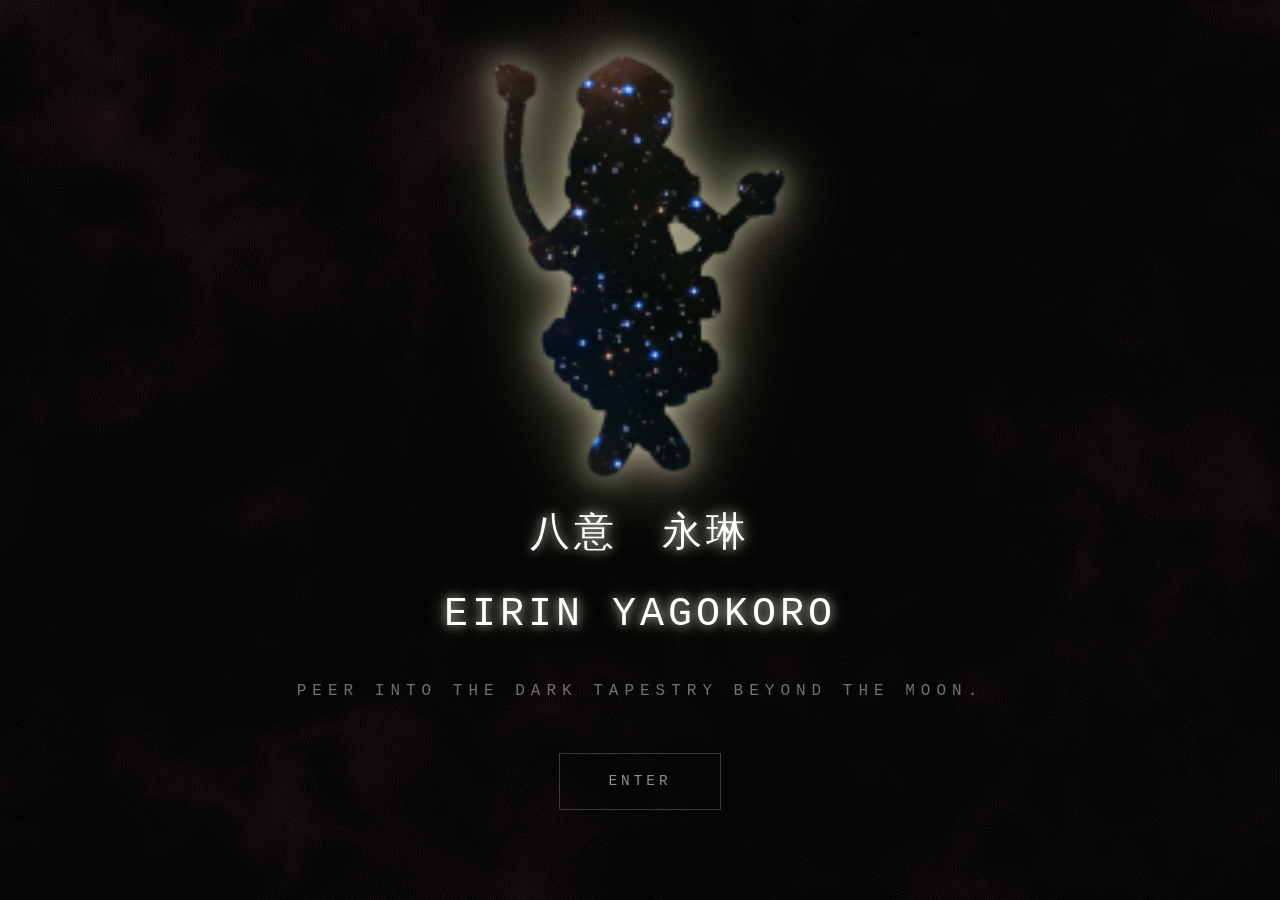
<file: index.html>
<!DOCTYPE html>
<html lang="en">

<head>
    <meta charset="UTF-8">
    <meta name="viewport" content="width=device-width, initial-scale=1.0">
    <title>ʏ̴'̴ᴀ̴ɪ̸'̵ɴ̴ɢ̶'̴ɴ̸ɢ̶ᴀ̴ʜ̵ ̶ʜ̸'̴ᴇ̴ᴇ̴-̶ʟ̷'̴ɢ̵ᴇ̷ʙ̷ ̴</title>
    <link rel="stylesheet" href="css/style.css">
</head>

<body>
    <main>
        <audio id="audio-genjoh" src="assets/genjoh.mp3" autoplay preload="auto" loop></audio>
        <audio id="audio-login" src="assets/login.mp3" autoplay preload="auto"></audio>
        
        <div class="cover-container">
            <img src="assets/eirin-banner.png" alt="Eirin Yagokoro" class="banner-image">
            <h1 style="margin-bottom: 0;">八意　永琳</h1>
            <h1 style="margin-top: 0;">Eirin Yagokoro</h1>
            <p class="subtitle">Peer into the Dark Tapestry beyond the Moon.</p>
            <a href="pages/general.html" class="enter-btn">Enter</a>
        </div>
    </main>

    <script>
        document.addEventListener('DOMContentLoaded', function() {
            var audioGenjoh = document.getElementById('audio-genjoh');
            var audioLogin = document.getElementById('audio-login');
            var coverContainer = document.querySelector('.cover-container');

            audioGenjoh.loop = true;

            setTimeout(function() {
                coverContainer.classList.add('fade-in');
            }, 1000);
        });
    </script>
</body>

</html>
</file>
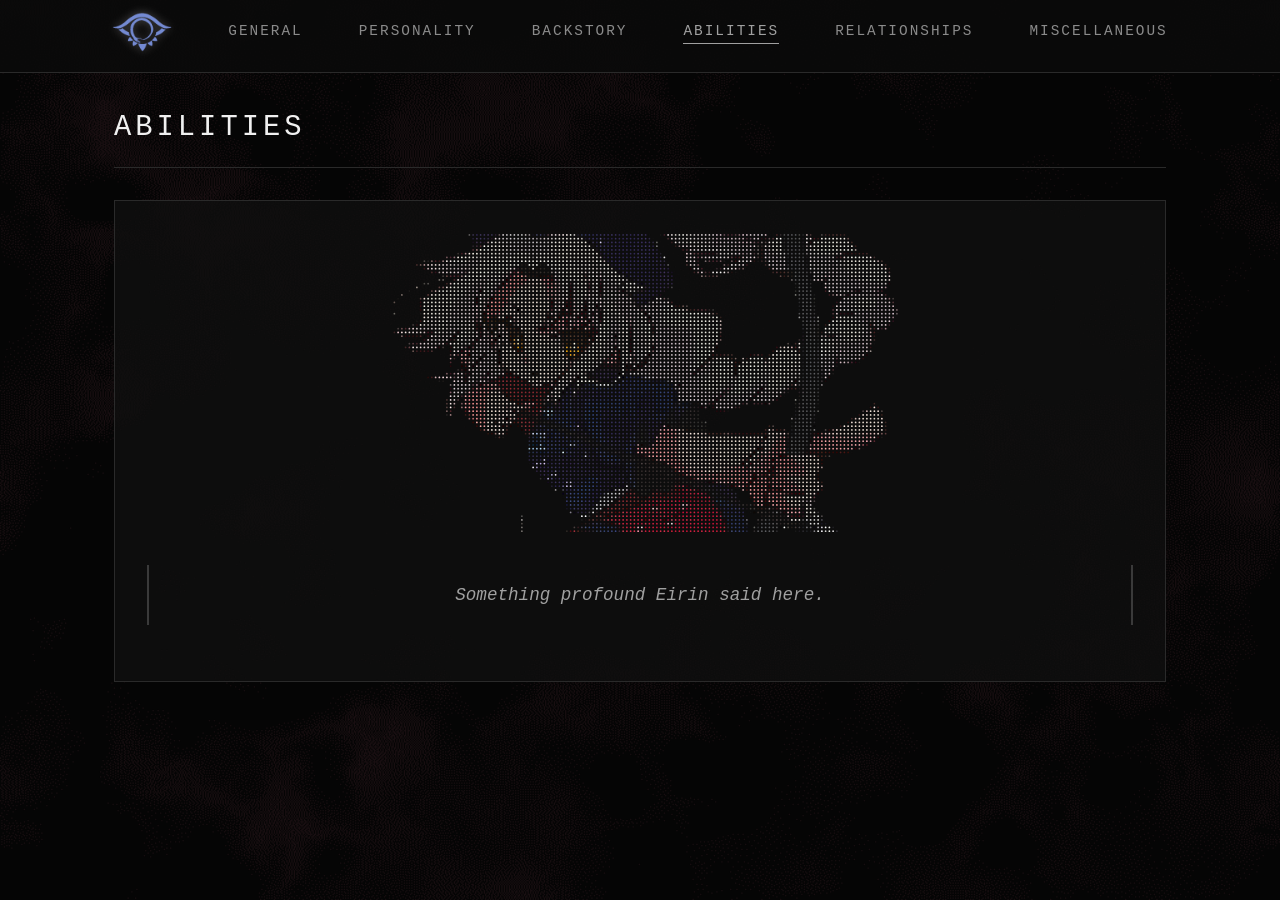
<file: pages/abilities.html>
<!DOCTYPE html>
<html lang="en">

<head>
    <meta charset="UTF-8">
    <meta name="viewport" content="width=device-width, initial-scale=1.0">
    <title>Abilities - ʏ̴'̴ᴀ̴ɪ̸'̵ɴ̴ɢ̶'̴ɴ̸ɢ̶ᴀ̴ʜ̵ ̶ʜ̸'̴ᴇ̴ᴇ̴-̶ʟ̷'̴ɢ̵ᴇ̷ʙ̷ ̴</title>
    <link rel="stylesheet" href="../css/style.css">
</head>

<body>
    <div class="sidebar-overlay"></div>
    <nav>
        <a href="../" class="nav-brand-mobile"><img src="../assets/omni01.gif" alt="Brand"></a>
        <div class="hamburger">
            <span></span>
            <span></span>
            <span></span>
        </div>
        <ul>
            <li><a href="../" class="nav-brand"><img src="../assets/omni01.gif" alt="Brand"></a></li>
            <li><a href="general.html">General</a></li>
            <li><a href="personality.html">Personality</a></li>
            <li><a href="backstory.html">Backstory</a></li>
            <li><a href="abilities.html" class="active">Abilities</a></li>
            <li><a href="relationships.html">Relationships</a></li>
            <li><a href="miscellaneous.html">Miscellaneous</a></li>
        </ul>
    </nav>
    <main>
        <h1>Abilities</h1>
        <div class="container">
            <img src="../assets/dot-matrix-eirin-abilities.svg" alt="Eirin Yagokoro preparing an arrow with her bow"
                class="page-banner">
            <blockquote class="character-quote">
                Something profound Eirin said here.
            </blockquote>
        </div>
    </main>
    <script src="../js/main.js"></script>
</body>

</html>
</file>
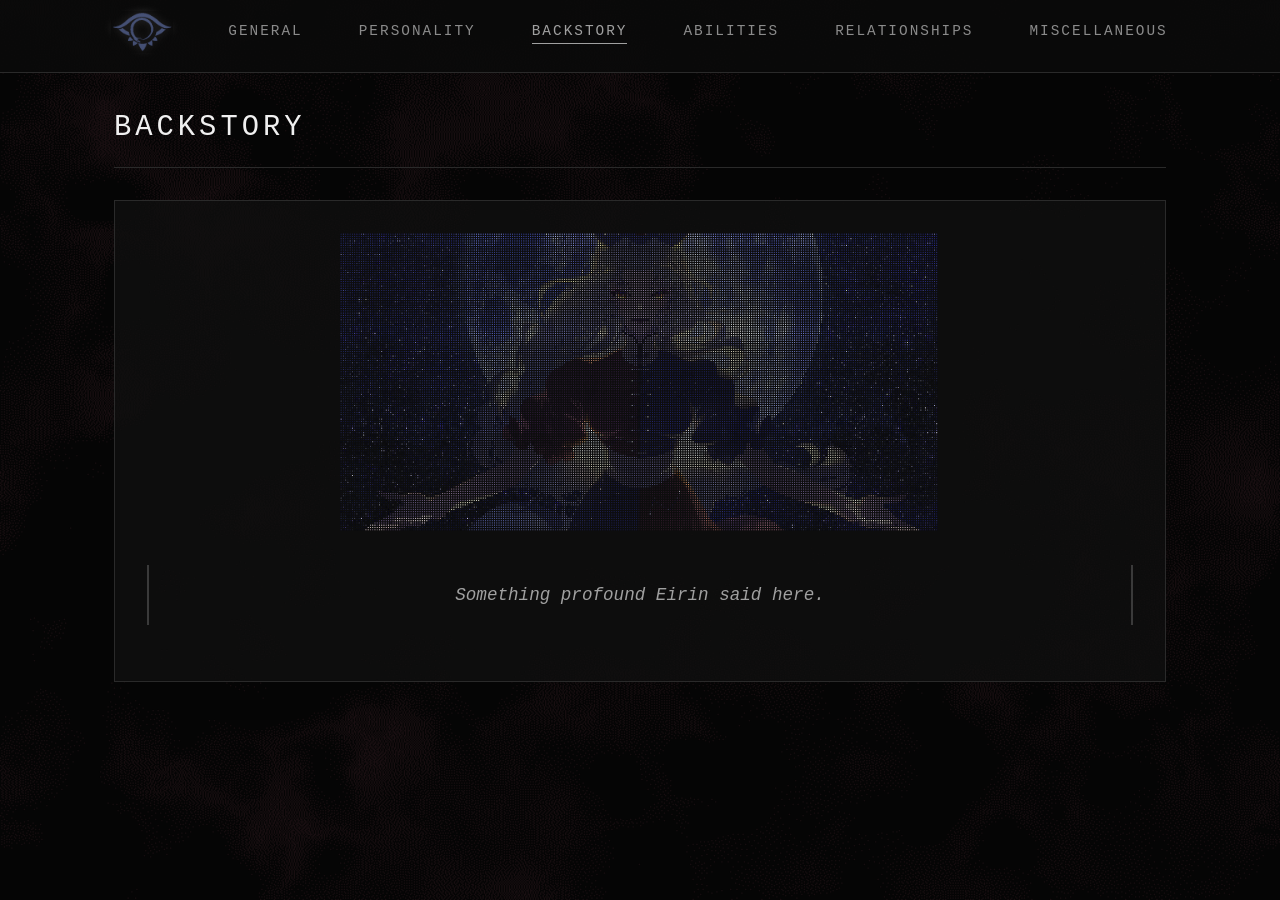
<file: pages/backstory.html>
<!DOCTYPE html>
<html lang="en">

<head>
    <meta charset="UTF-8">
    <meta name="viewport" content="width=device-width, initial-scale=1.0">
    <title>Backstory - ʏ̴'̴ᴀ̴ɪ̸'̵ɴ̴ɢ̶'̴ɴ̸ɢ̶ᴀ̴ʜ̵ ̶ʜ̸'̴ᴇ̴ᴇ̴-̶ʟ̷'̴ɢ̵ᴇ̷ʙ̷ ̴</title>
    <link rel="stylesheet" href="../css/style.css">
</head>

<body>
    <div class="sidebar-overlay"></div>
    <nav>
        <a href="../" class="nav-brand-mobile"><img src="../assets/omni01.gif" alt="Brand"></a>
        <div class="hamburger">
            <span></span>
            <span></span>
            <span></span>
        </div>
        <ul>
            <li><a href="../" class="nav-brand"><img src="../assets/omni01.gif" alt="Brand"></a></li>
            <li><a href="general.html">General</a></li>
            <li><a href="personality.html">Personality</a></li>
            <li><a href="backstory.html" class="active">Backstory</a></li>
            <li><a href="abilities.html">Abilities</a></li>
            <li><a href="relationships.html">Relationships</a></li>
            <li><a href="miscellaneous.html">Miscellaneous</a></li>
        </ul>
    </nav>
    <main>
        <h1>Backstory</h1>
        <div class="container">
            <img src="../assets/dot-matrix-eirin-moon.svg" alt="Eirin Yagokoro with the Moon" class="page-banner">
            <blockquote class="character-quote">
                Something profound Eirin said here.
            </blockquote>
        </div>
    </main>
    <script src="../js/main.js"></script>
</body>

</html>
</file>
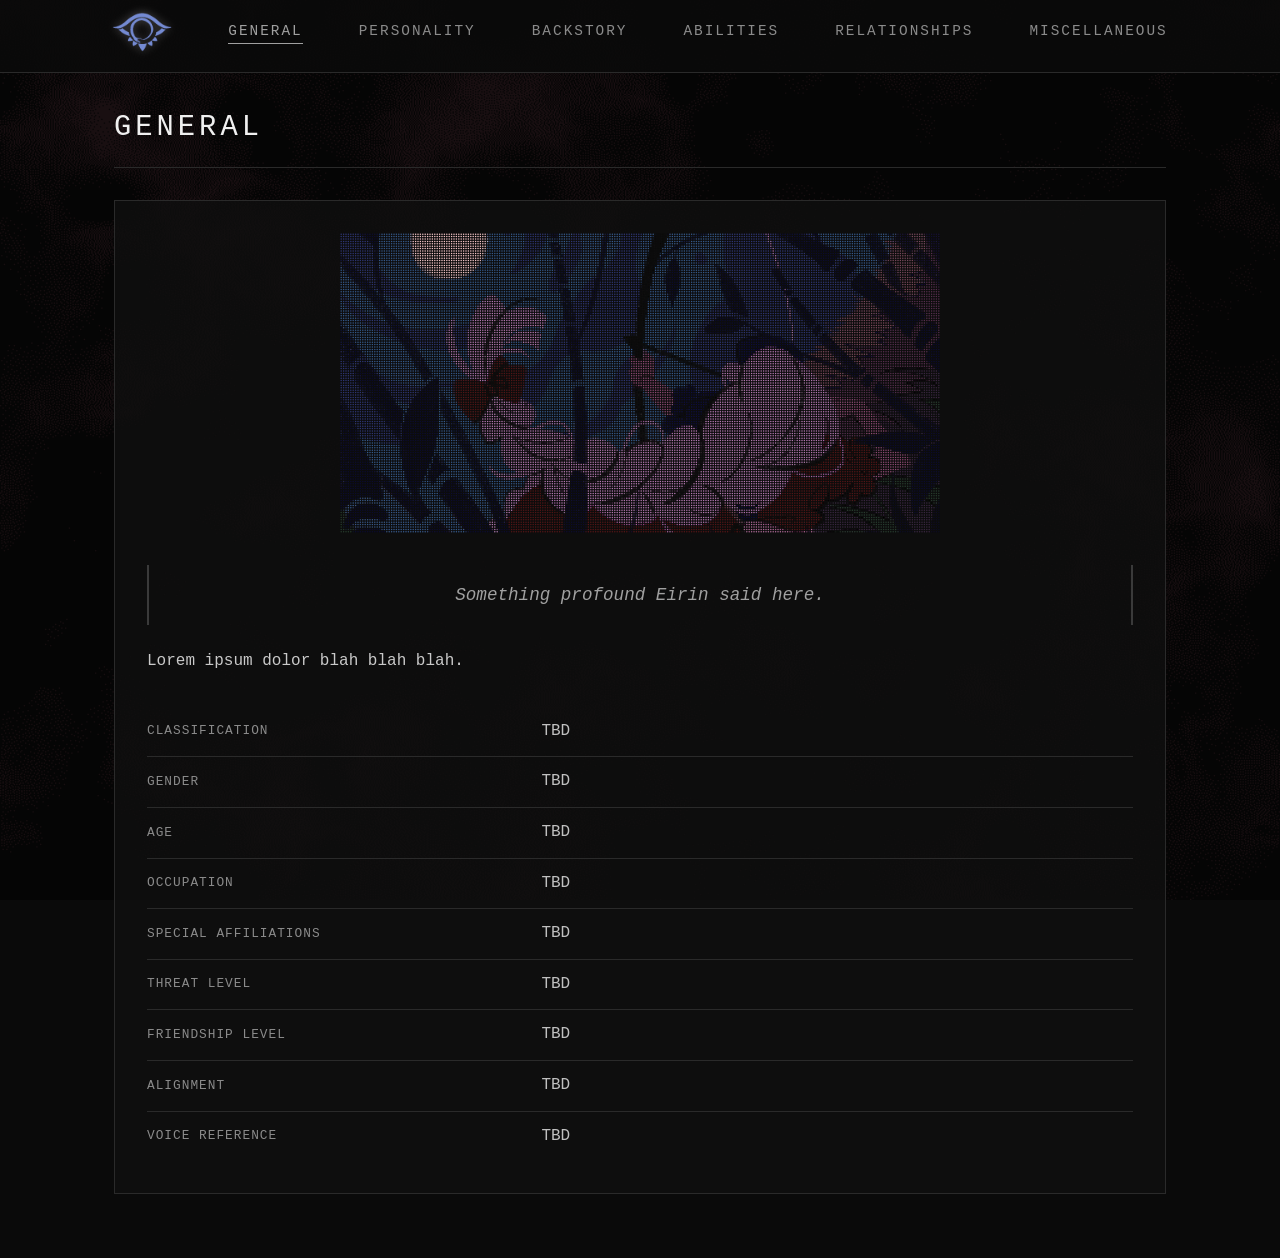
<file: pages/general.html>
<!DOCTYPE html>
<html lang="en">

<head>
    <meta charset="UTF-8">
    <meta name="viewport" content="width=device-width, initial-scale=1.0">
    <title>General - ʏ̴'̴ᴀ̴ɪ̸'̵ɴ̴ɢ̶'̴ɴ̸ɢ̶ᴀ̴ʜ̵ ̶ʜ̸'̴ᴇ̴ᴇ̴-̶ʟ̷'̴ɢ̵ᴇ̷ʙ̷ ̴</title>
    <link rel="stylesheet" href="../css/style.css">
</head>

<body>
    <div class="sidebar-overlay"></div>
    <nav>
        <a href="../" class="nav-brand-mobile"><img src="../assets/omni01.gif" alt="Brand"></a>
        <div class="hamburger">
            <span></span>
            <span></span>
            <span></span>
        </div>
        <ul>
            <li><a href="../" class="nav-brand"><img src="../assets/omni01.gif" alt="Brand"></a></li>
            <li><a href="general.html" class="active">General</a></li>
            <li><a href="personality.html">Personality</a></li>
            <li><a href="backstory.html">Backstory</a></li>
            <li><a href="abilities.html">Abilities</a></li>
            <li><a href="relationships.html">Relationships</a></li>
            <li><a href="miscellaneous.html">Miscellaneous</a></li>
        </ul>
    </nav>
    <main>
        <h1>General</h1>
        <div class="container">
            <img src="../assets/dot-matrix-eirin-shoot-the-moon.svg" alt="Eirin Yagokoro shooting for the Moon"
                class="page-banner">
            <blockquote class="character-quote">
                Something profound Eirin said here.
            </blockquote>
            <p class="character-intro">
                Lorem ipsum dolor blah blah blah.
            </p>
            <table class="character-stats">
                <tbody>
                    <tr>
                        <td class="stat-label">Classification</td>
                        <td class="stat-value">TBD</td>
                    </tr>
                    <tr>
                        <td class="stat-label">Gender</td>
                        <td class="stat-value">TBD</td>
                    </tr>
                    <tr>
                        <td class="stat-label">Age</td>
                        <td class="stat-value">TBD</td>
                    </tr>
                    <tr>
                        <td class="stat-label">Occupation</td>
                        <td class="stat-value">TBD</td>
                    </tr>
                    <tr>
                        <td class="stat-label">Special Affiliations</td>
                        <td class="stat-value">TBD</td>
                    </tr>
                    <tr>
                        <td class="stat-label">Threat Level</td>
                        <td class="stat-value">TBD</td>
                    </tr>
                    <tr>
                        <td class="stat-label">Friendship Level</td>
                        <td class="stat-value">TBD</td>
                    </tr>
                    <tr>
                        <td class="stat-label">Alignment</td>
                        <td class="stat-value">TBD</td>
                    </tr>
                    <tr>
                        <td class="stat-label">Voice Reference</td>
                        <td class="stat-value">TBD</td>
                    </tr>
                </tbody>
            </table>
        </div>
    </main>
    <script src="../js/main.js"></script>
</body>

</html>
</file>
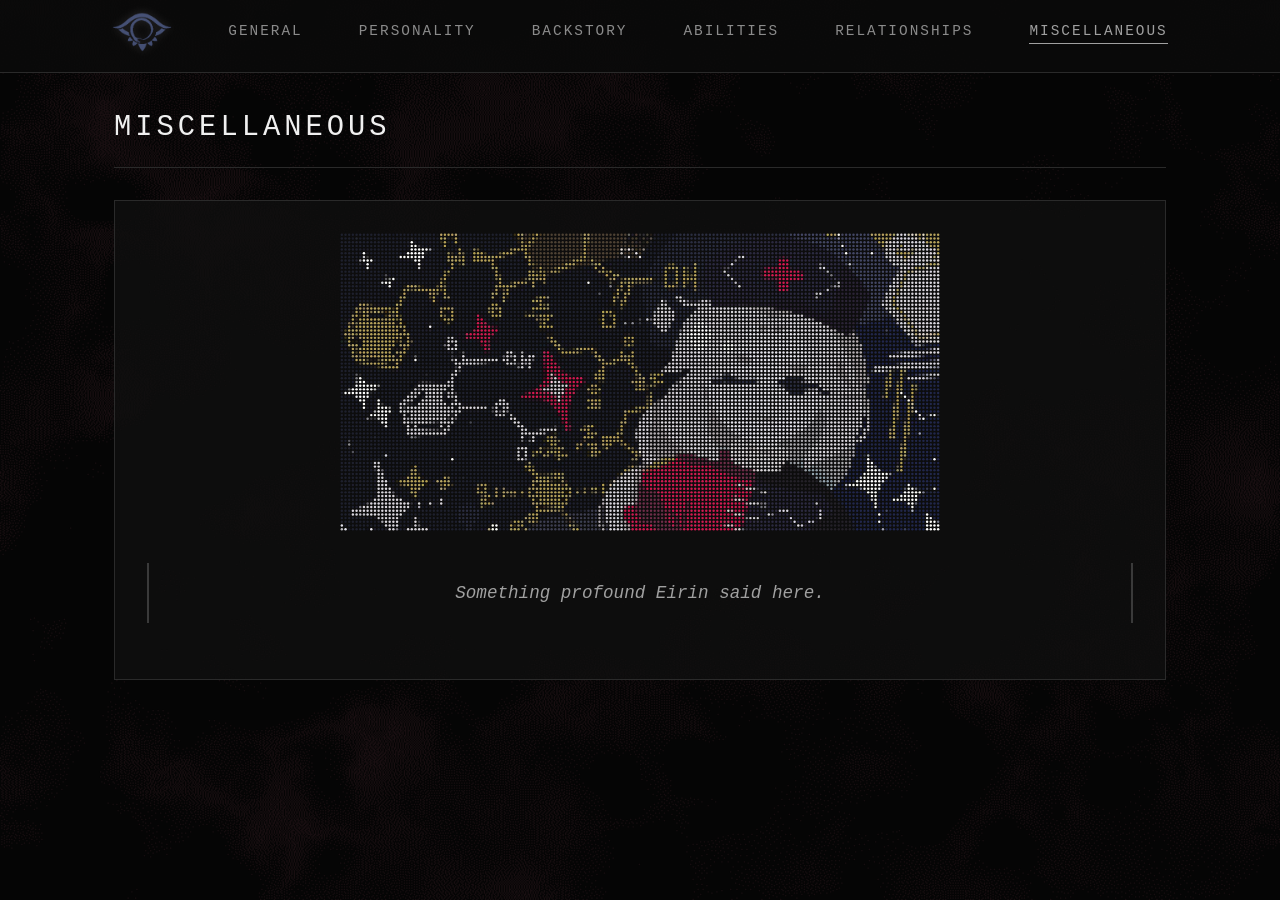
<file: pages/miscellaneous.html>
<!DOCTYPE html>
<html lang="en">

<head>
    <meta charset="UTF-8">
    <meta name="viewport" content="width=device-width, initial-scale=1.0">
    <title>Miscellaneous - ʏ̴'̴ᴀ̴ɪ̸'̵ɴ̴ɢ̶'̴ɴ̸ɢ̶ᴀ̴ʜ̵ ̶ʜ̸'̴ᴇ̴ᴇ̴-̶ʟ̷'̴ɢ̵ᴇ̷ʙ̷ ̴</title>
    <link rel="stylesheet" href="../css/style.css">
</head>

<body>
    <div class="sidebar-overlay"></div>
    <nav>
        <a href="../" class="nav-brand-mobile"><img src="../assets/omni01.gif" alt="Brand"></a>
        <div class="hamburger">
            <span></span>
            <span></span>
            <span></span>
        </div>
        <ul>
            <li><a href="../" class="nav-brand"><img src="../assets/omni01.gif" alt="Brand"></a></li>
            <li><a href="general.html">General</a></li>
            <li><a href="personality.html">Personality</a></li>
            <li><a href="backstory.html">Backstory</a></li>
            <li><a href="abilities.html">Abilities</a></li>
            <li><a href="relationships.html">Relationships</a></li>
            <li><a href="miscellaneous.html" class="active">Miscellaneous</a></li>
        </ul>
    </nav>
    <main>
        <h1>Miscellaneous</h1>
        <div class="container">
            <img src="../assets/dot-matrix-eirin-equations.svg" alt="Eirin Yagokoro with random equations"
                class="page-banner">
            <blockquote class="character-quote">
                Something profound Eirin said here.
            </blockquote>
        </div>
    </main>
    <script src="../js/main.js"></script>
</body>

</html>
</file>
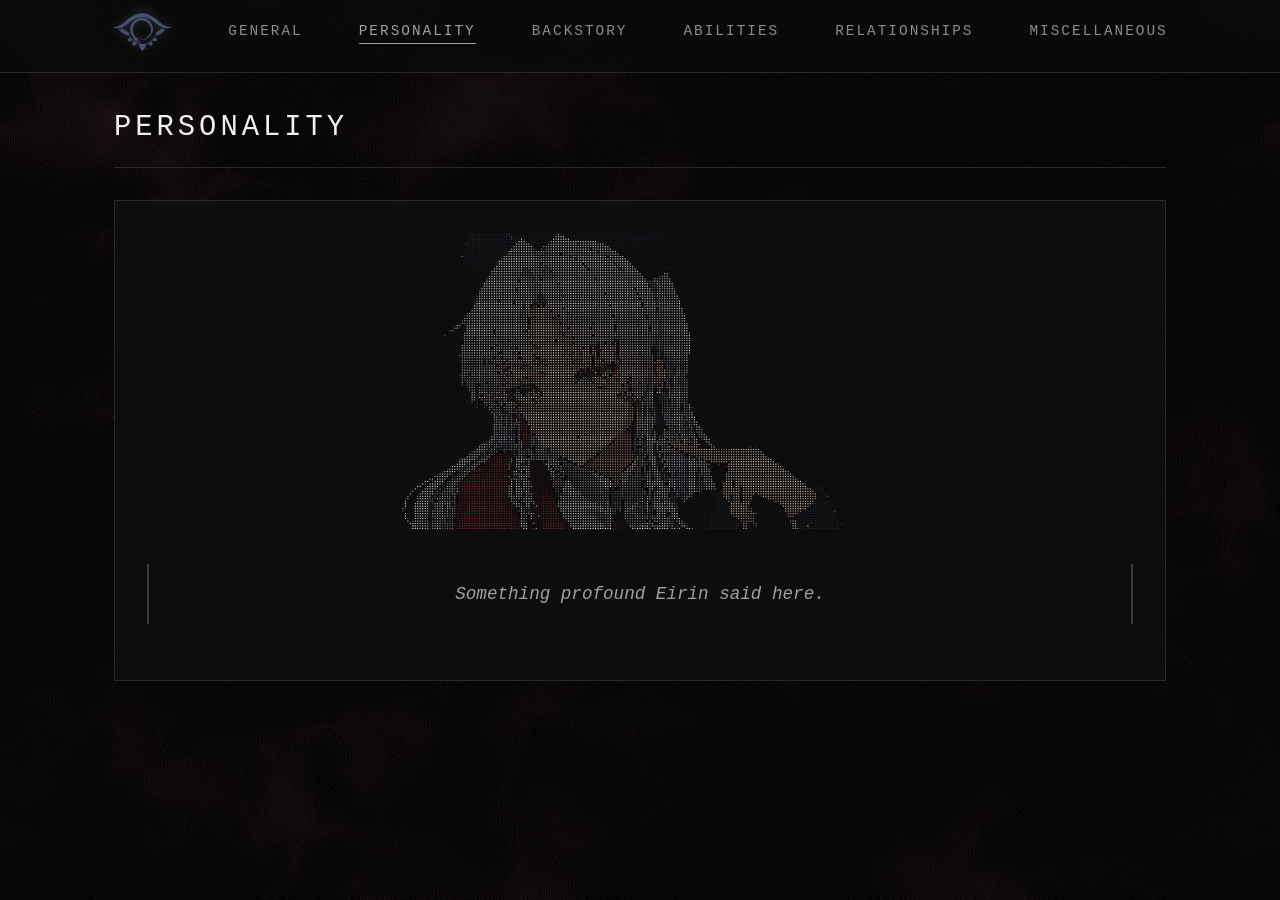
<file: pages/personality.html>
<!DOCTYPE html>
<html lang="en">

<head>
    <meta charset="UTF-8">
    <meta name="viewport" content="width=device-width, initial-scale=1.0">
    <title>Personality - ʏ̴'̴ᴀ̴ɪ̸'̵ɴ̴ɢ̶'̴ɴ̸ɢ̶ᴀ̴ʜ̵ ̶ʜ̸'̴ᴇ̴ᴇ̴-̶ʟ̷'̴ɢ̵ᴇ̷ʙ̷ ̴</title>
    <link rel="stylesheet" href="../css/style.css">
</head>

<body>
    <div class="sidebar-overlay"></div>
    <nav>
        <a href="../" class="nav-brand-mobile"><img src="../assets/omni01.gif" alt="Brand"></a>
        <div class="hamburger">
            <span></span>
            <span></span>
            <span></span>
        </div>
        <ul>
            <li><a href="../" class="nav-brand"><img src="../assets/omni01.gif" alt="Brand"></a></li>
            <li><a href="general.html">General</a></li>
            <li><a href="personality.html" class="active">Personality</a></li>
            <li><a href="backstory.html">Backstory</a></li>
            <li><a href="abilities.html">Abilities</a></li>
            <li><a href="relationships.html">Relationships</a></li>
            <li><a href="miscellaneous.html">Miscellaneous</a></li>
        </ul>
    </nav>
    <main>
        <h1>Personality</h1>
        <div class="container">
            <img src="../assets/dot-matrix-eirin.svg" alt="Eirin Yagokoro" class="page-banner">
            <blockquote class="character-quote">
                Something profound Eirin said here.
            </blockquote>
        </div>
    </main>
    <script src="../js/main.js"></script>
</body>

</html>
</file>
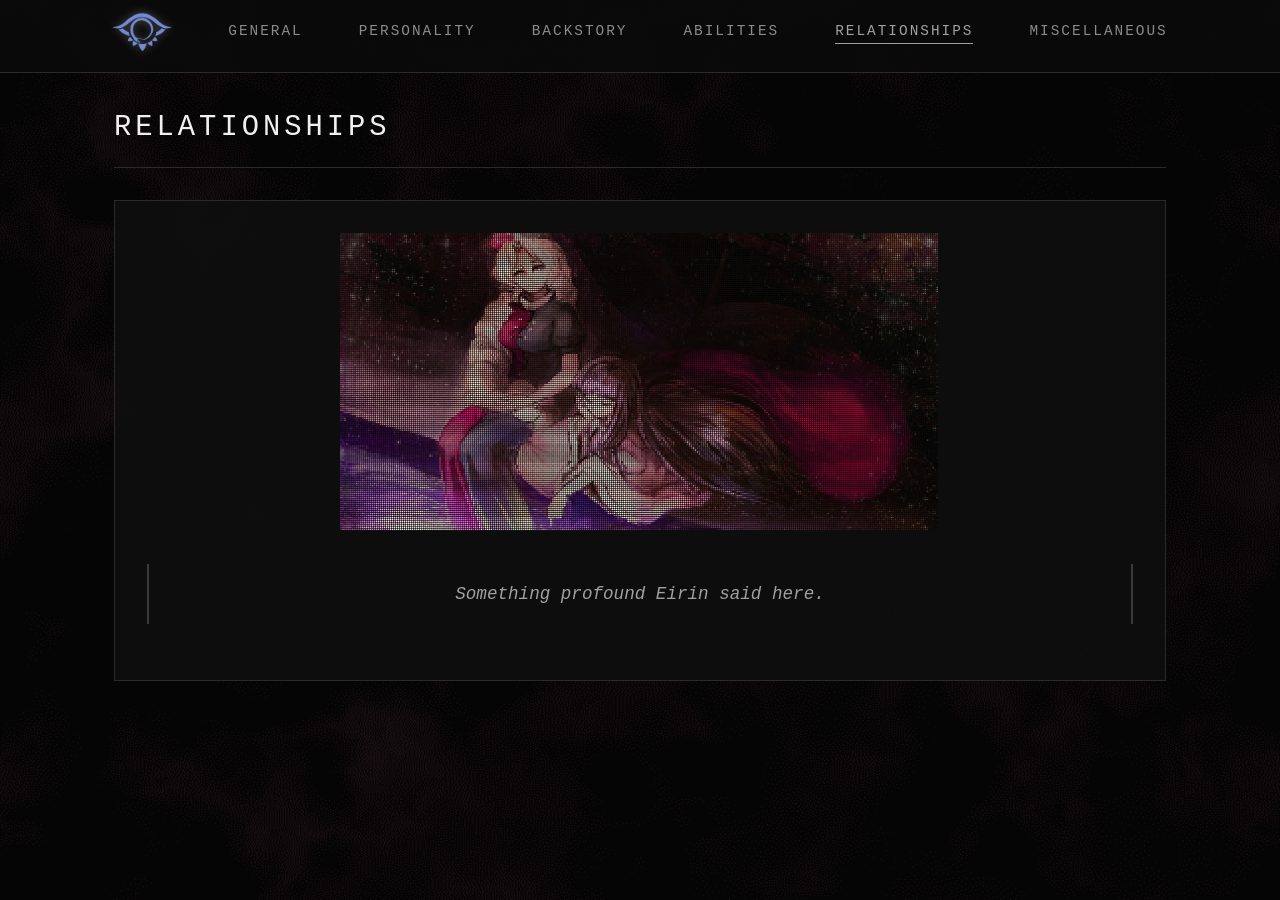
<file: pages/relationships.html>
<!DOCTYPE html>
<html lang="en">

<head>
    <meta charset="UTF-8">
    <meta name="viewport" content="width=device-width, initial-scale=1.0">
    <title>Relationships - ʏ̴'̴ᴀ̴ɪ̸'̵ɴ̴ɢ̶'̴ɴ̸ɢ̶ᴀ̴ʜ̵ ̶ʜ̸'̴ᴇ̴ᴇ̴-̶ʟ̷'̴ɢ̵ᴇ̷ʙ̷ ̴</title>
    <link rel="stylesheet" href="../css/style.css">
</head>

<body>
    <div class="sidebar-overlay"></div>
    <nav>
        <a href="../" class="nav-brand-mobile"><img src="../assets/omni01.gif" alt="Brand"></a>
        <div class="hamburger">
            <span></span>
            <span></span>
            <span></span>
        </div>
        <ul>
            <li><a href="../" class="nav-brand"><img src="../assets/omni01.gif" alt="Brand"></a></li>
            <li><a href="general.html">General</a></li>
            <li><a href="personality.html">Personality</a></li>
            <li><a href="backstory.html">Backstory</a></li>
            <li><a href="abilities.html">Abilities</a></li>
            <li><a href="relationships.html" class="active">Relationships</a></li>
            <li><a href="miscellaneous.html">Miscellaneous</a></li>
        </ul>
    </nav>
    <main>
        <h1>Relationships</h1>
        <div class="container">
            <img src="../assets/dot-matrix-eirin-kaguya.svg" alt="Eirin and Kaguya" class="page-banner">
            <blockquote class="character-quote">
                Something profound Eirin said here.
            </blockquote>
        </div>
    </main>
    <script src="../js/main.js"></script>
</body>

</html>
</file>
<file: css/style.css>
* {
    margin: 0;
    padding: 0;
    box-sizing: border-box;
}

body {
    font-family: 'Courier New', Courier, monospace;
    background-color: #0a0a0a;
    color: #c9c9c9;
    min-height: 100vh;
    line-height: 1.6;
}

body::before {
    content: '';
    position: fixed;
    top: 0;
    left: 0;
    width: 100%;
    height: 100%;
    /* background: url('../assets/placeholdereye.gif') no-repeat center center; */
    background: url('../assets/bg_dark_anim_0_08.gif') no-repeat center center;
    background-size: cover;
    opacity: 0.3;
    z-index: -3;
}

/* body::after {
    content: '';
    position: fixed;
    top: 0;
    left: 0;
    width: 100%;
    height: 100%;
    background: url('../assets/bg_dark_anim_0_08.gif') no-repeat center center;
    background-size: cover;
    opacity: 0.5;
    z-index: -2;
    mix-blend-mode: overlay;
} */

nav {
    background: rgba(10, 10, 10, 0.9);
    border-bottom: 1px solid #2a2a2a;
    padding: 0.75rem 1.5rem;
    position: sticky;
    top: 0;
    z-index: 100;
    display: flex;
    justify-content: space-between;
    align-items: center;
}

.nav-brand {
    display: inline-block;
    max-height: 40px;
    width: auto;
    filter: drop-shadow(0 0 5px rgba(255, 255, 255, 0.3));
    transition: filter 0.3s ease;
}

.nav-brand:hover {
    filter: drop-shadow(0 0 10px rgba(255, 255, 255, 0.6));
}

.nav-brand img {
    max-height: 40px;
    width: auto;
    display: block;
}

.nav-brand-mobile {
    display: none;
}

.nav-brand-mobile img {
    max-height: 35px;
    width: auto;
    display: block;
    filter: drop-shadow(0 0 5px rgba(255, 255, 255, 0.3));
}

.hamburger {
    display: none;
}

.sidebar-overlay {
    display: none;
}

nav ul {
    list-style: none;
    display: flex;
    flex-wrap: wrap;
    justify-content: center;
    gap: 3.5rem;
    margin: 0 auto;
    padding: 0;
    align-items: center;
}

nav ul li {
    display: flex;
    align-items: center;
}

nav a {
    color: #8b8b8b;
    text-decoration: none;
    font-size: 0.9rem;
    letter-spacing: 2px;
    text-transform: uppercase;
    transition: color 0.3s ease, text-shadow 0.3s ease;
}

nav a:hover {
    color: #d4d4d4;
    text-shadow: 0 0 10px rgba(200, 200, 200, 0.3);
}

nav a.active {
    color: #a0a0a0;
    border-bottom: 1px solid #a0a0a0;
}

main {
    max-width: 1100px;
    margin: 0 auto;
    padding: 2rem 1.5rem;
    min-height: calc(100vh - 80px);
}

main::before {
    content: '';
    position: fixed;
    top: 0;
    left: 0;
    width: 100%;
    height: 100%;
    background: rgba(0, 0, 0, 0.50);
    z-index: -1;
}

h1 {
    font-size: 1.8rem;
    font-weight: normal;
    letter-spacing: 4px;
    text-transform: uppercase;
    margin-bottom: 2rem;
    color: #f0f0f0;
    border-bottom: 1px solid #2a2a2a;
    padding-bottom: 1rem;
    animation: glitch-noglow 2s infinite;
}

h2 {
    font-size: 1.3rem;
    font-weight: normal;
    letter-spacing: 2px;
    margin: 1.5rem 0 1rem;
    color: #a0a0a0;
}

p {
    margin-bottom: 1rem;
    text-align: justify;
}

ul,
ol {
    margin-left: 1.5rem;
    margin-bottom: 1rem;
}

li {
    margin-bottom: 0.5rem;
}

.container {
    background: rgba(15, 15, 15, 0.8);
    padding: 2rem;
    border: 1px solid #2a2a2a;
    margin-bottom: 2rem;
}

.page-banner {
    width: 100%;
    max-width: 600px;
    display: block;
    margin: 0 auto 2rem;
}

.character-quote {
    font-style: italic;
    font-size: 1.1rem;
    color: #a0a0a0;
    text-align: center;
    margin-bottom: 1.5rem;
    padding: 1rem;
    border-left: 2px solid #3a3a3a;
    border-right: 2px solid #3a3a3a;
}

.character-intro {
    margin-bottom: 2rem;
    text-align: justify;
}

.character-stats {
    width: 100%;
    border-collapse: collapse;
}

.character-stats tr {
    border-bottom: 1px solid #2a2a2a;
}

.character-stats tr:last-child {
    border-bottom: none;
}

.stat-label {
    padding: 0.75rem 1rem 0.75rem 0;
    color: #8b8b8b;
    text-transform: uppercase;
    font-size: 0.8rem;
    letter-spacing: 1px;
    width: 40%;
}

.stat-value {
    padding: 0.75rem 0;
    color: #c0c0c0;
}

.cover-container {
    display: flex;
    flex-direction: column;
    justify-content: center;
    align-items: center;
    min-height: calc(100vh - 100px);
    text-align: center;
    opacity: 0;
    transition: opacity 1s ease-in-out;
}

.cover-container.fade-in {
    opacity: 1;
}

.cover-container h1 {
    font-size: 2.5rem;
    border: none;
    margin-bottom: 1rem;
    color: #ffffff;
    text-shadow: 0 0 10px rgba(255, 255, 255, 0.6),
        0 0 20px rgba(255, 255, 200, 0.4),
        0 0 30px rgba(255, 255, 220, 0.2);
    animation: glitch 2s infinite;
}

@keyframes glitch {

    0%,
    80%,
    100% {
        text-shadow: 0 0 10px rgba(255, 255, 255, 0.6),
            0 0 20px rgba(255, 255, 200, 0.4);
        transform: translate(0);
    }

    82% {
        text-shadow: -3px 0 #ff0000, 3px 0 #00ffff,
            0 0 15px rgba(255, 255, 255, 0.8);
        transform: translate(-2px, 1px);
    }

    84% {
        text-shadow: 3px 0 #ff0000, -3px 0 #00ffff,
            0 0 15px rgba(255, 255, 255, 0.8);
        transform: translate(2px, -1px);
    }

    86% {
        text-shadow: -2px 0 #ff0000, 2px 0 #00ffff,
            0 0 10px rgba(255, 255, 255, 0.6);
        transform: translate(0);
    }

    88% {
        text-shadow: 2px 0 #ff0000, -2px 0 #00ffff,
            0 0 20px rgba(255, 255, 255, 0.5);
        transform: translate(-1px, 2px);
    }

    90% {
        text-shadow: -3px 0 #ff0000, 3px 0 #00ffff,
            0 0 15px rgba(255, 255, 255, 0.8);
        transform: translate(1px, -2px);
    }

    92% {
        text-shadow: 0 0 10px rgba(255, 255, 255, 0.6),
            0 0 20px rgba(255, 255, 200, 0.4);
        transform: translate(0);
    }
}

@keyframes glitch-noglow {

    0%,
    80%,
    100% {
        text-shadow: none;
        transform: translate(0);
    }

    82% {
        text-shadow: -3px 0 #ff0000, 3px 0 #00ffff;
        transform: translate(-2px, 1px);
    }

    84% {
        text-shadow: 3px 0 #ff0000, -3px 0 #00ffff;
        transform: translate(2px, -1px);
    }

    86% {
        text-shadow: -2px 0 #ff0000, 2px 0 #00ffff;
        transform: translate(0);
    }

    88% {
        text-shadow: 2px 0 #ff0000, -2px 0 #00ffff;
        transform: translate(-1px, 2px);
    }

    90% {
        text-shadow: -3px 0 #ff0000, 3px 0 #00ffff;
        transform: translate(1px, -2px);
    }

    92% {
        text-shadow: none;
        transform: translate(0);
    }
}

.banner-image {
    max-width: 300px;
    width: 90%;
    display: block;
    margin: 0 auto 1.5rem;
    filter: drop-shadow(0 0 15px rgba(255, 255, 220, 0.5)) drop-shadow(0 0 30px rgba(255, 255, 200, 0.3)) drop-shadow(0 0 45px rgba(255, 255, 180, 0.2));
}

.cover-container .subtitle {
    font-size: 1rem;
    letter-spacing: 6px;
    text-transform: uppercase;
    color: #707070;
    margin-bottom: 3rem;
}

.enter-btn {
    display: inline-block;
    padding: 1rem 3rem;
    border: 1px solid #3a3a3a;
    color: #909090;
    text-decoration: none;
    letter-spacing: 4px;
    text-transform: uppercase;
    font-size: 0.9rem;
    transition: all 0.3s ease;
}

.enter-btn:hover {
    border-color: #606060;
    color: #c0c0c0;
    text-shadow: 0 0 20px rgba(150, 150, 150, 0.2);
    box-shadow: 0 0 30px rgba(0, 0, 0, 0.5);
}

@media (max-width: 768px) {
    nav {
        padding: 0.75rem 1rem;
        justify-content: space-between;
    }

    .nav-brand-mobile {
        display: block;
    }

    nav ul .nav-brand {
        display: none;
    }

    nav ul {
        gap: 0;
    }

    nav a {
        font-size: 0.8rem;
        letter-spacing: 1px;
    }

    main {
        padding: 1.5rem 1rem;
    }

    .cover-container h1 {
        font-size: 1.8rem;
    }

    .cover-container {
        padding: 1rem;
    }

    .banner-image {
        max-width: 250px;
        margin-bottom: 1rem;
    }

    .cover-container .subtitle {
        margin-bottom: 2rem;
    }

    .container {
        padding: 1.5rem 1rem;
    }

    .hamburger {
        display: flex;
        flex-direction: column;
        justify-content: center;
        gap: 5px;
        cursor: pointer;
        padding: 0.5rem;
        z-index: 1001;
    }

    .hamburger span {
        display: block;
        width: 24px;
        height: 2px;
        background-color: #8b8b8b;
        transition: all 0.3s ease;
    }

    .hamburger.active span:nth-child(1) {
        transform: rotate(45deg) translate(5px, 5px);
    }

    .hamburger.active span:nth-child(2) {
        opacity: 0;
    }

    .hamburger.active span:nth-child(3) {
        transform: rotate(-45deg) translate(5px, -5px);
    }

    nav ul {
        position: fixed;
        top: 0;
        left: -280px;
        width: 280px;
        height: 100vh;
        background: rgba(10, 10, 10, 0.98);
        flex-direction: column;
        justify-content: flex-start;
        padding-top: 5rem;
        gap: 0;
        transition: left 0.3s ease;
        border-right: 1px solid #2a2a2a;
    }

    nav ul.open {
        left: 0;
    }

    nav ul li {
        width: 100%;
        text-align: left;
    }

    nav ul li a {
        display: block;
        padding: 1rem 1.5rem;
        border-bottom: 1px solid #1a1a1a;
        font-size: 0.85rem;
    }

    .sidebar-overlay {
        display: block;
        position: fixed;
        top: 0;
        left: 0;
        width: 100%;
        height: 100%;
        background: rgba(0, 0, 0, 0.7);
        opacity: 0;
        visibility: hidden;
        transition: all 0.3s ease;
        z-index: 99;
    }

    .sidebar-overlay.active {
        opacity: 1;
        visibility: visible;
    }
}

@media (max-width: 480px) {
    h1 {
        font-size: 1.4rem;
    }
}
</file>
